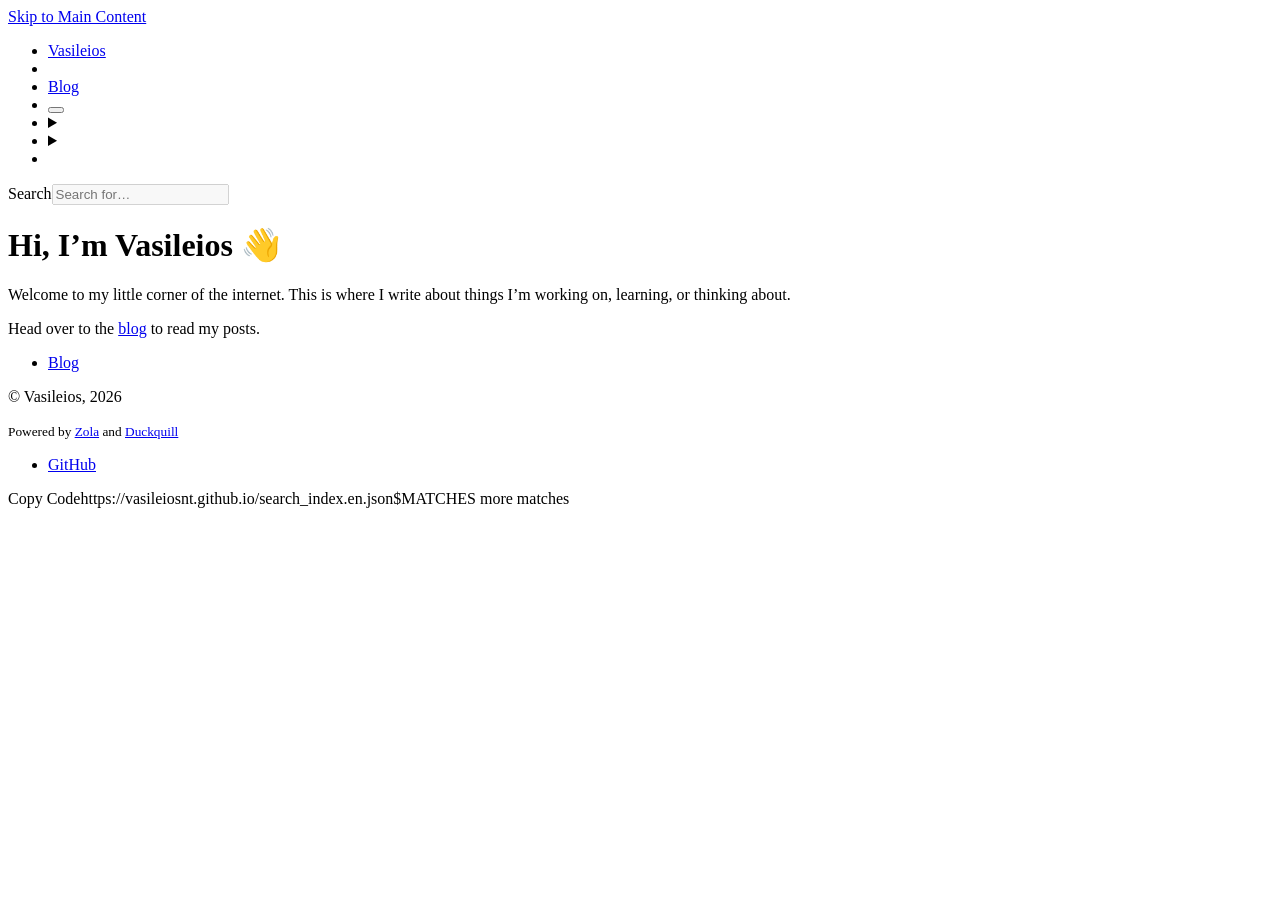
<file: index.html>
<!doctype html><html lang=en xmlns=http://www.w3.org/1999/xhtml><head><meta charset=UTF-8><meta content="Personal blog of Vasileios Ntousis." name=description><meta content="width=device-width,initial-scale=1" name=viewport><meta content=#3f4f40 name=theme-color><meta content=#7ca17d media=(prefers-color-scheme:dark) name=theme-color><meta content="default-src 'none';font-src 'self';img-src 'self' https: data:;media-src 'self' https:;style-src 'self' 'unsafe-inline';frame-src https://player.vimeo.com https://www.youtube-nocookie.com https://toot.community;base-uri 'vasileiosnt.github.io';form-action 'none';connect-src 'self' https://toot.community;script-src 'self' 'self'" http-equiv=content-security-policy><title>Vasileios</title><link href=https://vasileiosnt.github.io/ rel=canonical><link href=https://vasileiosnt.github.io/favicon.png rel=icon type=image/png><link href=https://vasileiosnt.github.io/apple-touch-icon.png rel=apple-touch-icon sizes=180x180 type=image/png><link title="Vasileios - RSS Feed" href=https://vasileiosnt.github.io/rss.xml rel=alternate type=application/rss+xml><link title="Vasileios - Atom Feed" href=https://vasileiosnt.github.io/atom.xml rel=alternate type=application/atom+xml><style>:root{--accent-color:#3f4f40}[data-theme=dark]{--accent-color:#7ca17d}@media (prefers-color-scheme:dark){:root:not([data-theme=light]){--accent-color:#7ca17d}}</style><link href=https://vasileiosnt.github.io/style.css rel=stylesheet><link href=https://vasileiosnt.github.io/icons.css rel=stylesheet><link href=https://vasileiosnt.github.io/custom.css rel=stylesheet><script defer src=https://vasileiosnt.github.io/closable.js></script><script defer src=https://vasileiosnt.github.io/copy-button.js></script><script defer src=https://vasileiosnt.github.io/fuse.js></script><script defer src=https://vasileiosnt.github.io/search-fuse.js></script><script defer src=https://vasileiosnt.github.io/theme-switcher.js></script><meta content=Vasileios property=og:site_name><meta content=Vasileios property=og:title><meta content=https://vasileiosnt.github.io/ property=og:url><meta content="Personal blog of Vasileios Ntousis." property=og:description><meta content=https://vasileiosnt.github.io/card.png property=og:image><meta content=en_US property=og:locale><body><header id=site-nav><nav><a href=#main-content tabindex=0> Skip to Main Content </a><ul><li id=home><a class=active href=https://vasileiosnt.github.io> <i class=icon></i>Vasileios</a><li class=divider><li><a href=https://vasileiosnt.github.io/blog/>Blog</a><li id=search><button class=circle id=search-toggle title=Search><i class=icon></i></button><li id=theme-switcher><details class=closable><summary class=circle title=Theme><i class=icon></i></summary> <ul><li><button title="Switch to Light Theme" class=circle id=theme-light><i class=icon></i></button><li><button title="Switch to Dark Theme" class=circle id=theme-dark><i class=icon></i></button><li><button title="Use System Theme" class=circle id=theme-system><i class=icon></i></button></ul></details><li id=feed><details class=closable><summary class=circle title=Feed><i class=icon></i></summary> <ul><li><a href=https://vasileiosnt.github.io/rss.xml>RSS</a><li><a href=https://vasileiosnt.github.io/atom.xml>Atom</a></ul></details><li id=repo><a class=circle href=https://github.com/VasileiosNt/vasileiosnt.github.io title=Repository> <i class=icon></i> </a></ul></nav><div id=search-container><label class=visually-hidden for=search-bar>Search</label><input placeholder="Search for…" autocomplete=off disabled id=search-bar type=search><div id=search-results-container><div id=search-results></div></div></div></header><main id=main-content><h1 id=hi-i-m-vasileios-wave><a aria-label="Anchor link for: hi-i-m-vasileios-wave" class=zola-anchor href=#hi-i-m-vasileios-wave><i class=icon></i></a> Hi, I’m Vasileios 👋</h1><p>Welcome to my little corner of the internet. This is where I write about things I’m working on, learning, or thinking about.<p>Head over to the <a href=https://vasileiosnt.github.io/blog/>blog</a> to read my posts.</main><footer id=site-footer><nav><ul><li><a href=https://vasileiosnt.github.io/blog/>Blog</a></ul></nav><p>© Vasileios, 2026<p><small>Powered by <a class="link external" href=https://www.getzola.org>Zola</a> and <a class="link external" href=https://duckquill.daudix.one>Duckquill</a> </small><ul id=external-links><li><a rel=" me" href=https://github.com/VasileiosNt title=GitHub> <i style="--icon:url(&#34;data:image/svg+xml,%3Csvg role='img' viewBox='0 0 24 24' xmlns='http://www.w3.org/2000/svg'%3E%3Ctitle%3EGitHub%3C/title%3E%3Cpath d='M12 .297c-6.63 0-12 5.373-12 12 0 5.303 3.438 9.8 8.205 11.385.6.113.82-.258.82-.577 0-.285-.01-1.04-.015-2.04-3.338.724-4.042-1.61-4.042-1.61C4.422 18.07 3.633 17.7 3.633 17.7c-1.087-.744.084-.729.084-.729 1.205.084 1.838 1.236 1.838 1.236 1.07 1.835 2.809 1.305 3.495.998.108-.776.417-1.305.76-1.605-2.665-.3-5.466-1.332-5.466-5.93 0-1.31.465-2.38 1.235-3.22-.135-.303-.54-1.523.105-3.176 0 0 1.005-.322 3.3 1.23.96-.267 1.98-.399 3-.405 1.02.006 2.04.138 3 .405 2.28-1.552 3.285-1.23 3.285-1.23.645 1.653.24 2.873.12 3.176.765.84 1.23 1.91 1.23 3.22 0 4.61-2.805 5.625-5.475 5.92.42.36.81 1.096.81 2.22 0 1.606-.015 2.896-.015 3.286 0 .315.21.69.825.57C20.565 22.092 24 17.592 24 12.297c0-6.627-5.373-12-12-12'/%3E%3C/svg%3E&#34;)" class=icon></i> <span>GitHub</span> </a></ul></footer><span class=hidden id=copy-code-text>Copy Code</span><span class=hidden id=search-index>https://vasileiosnt.github.io/search_index.en.json</span><span class=hidden id=more-matches-text>$MATCHES more matches</span><style>:root{--alert-note-text:"Note";--alert-tip-text:"Tip";--alert-important-text:"Important";--alert-warning-text:"Warning";--alert-caution-text:"Caution"}</style>
</file>
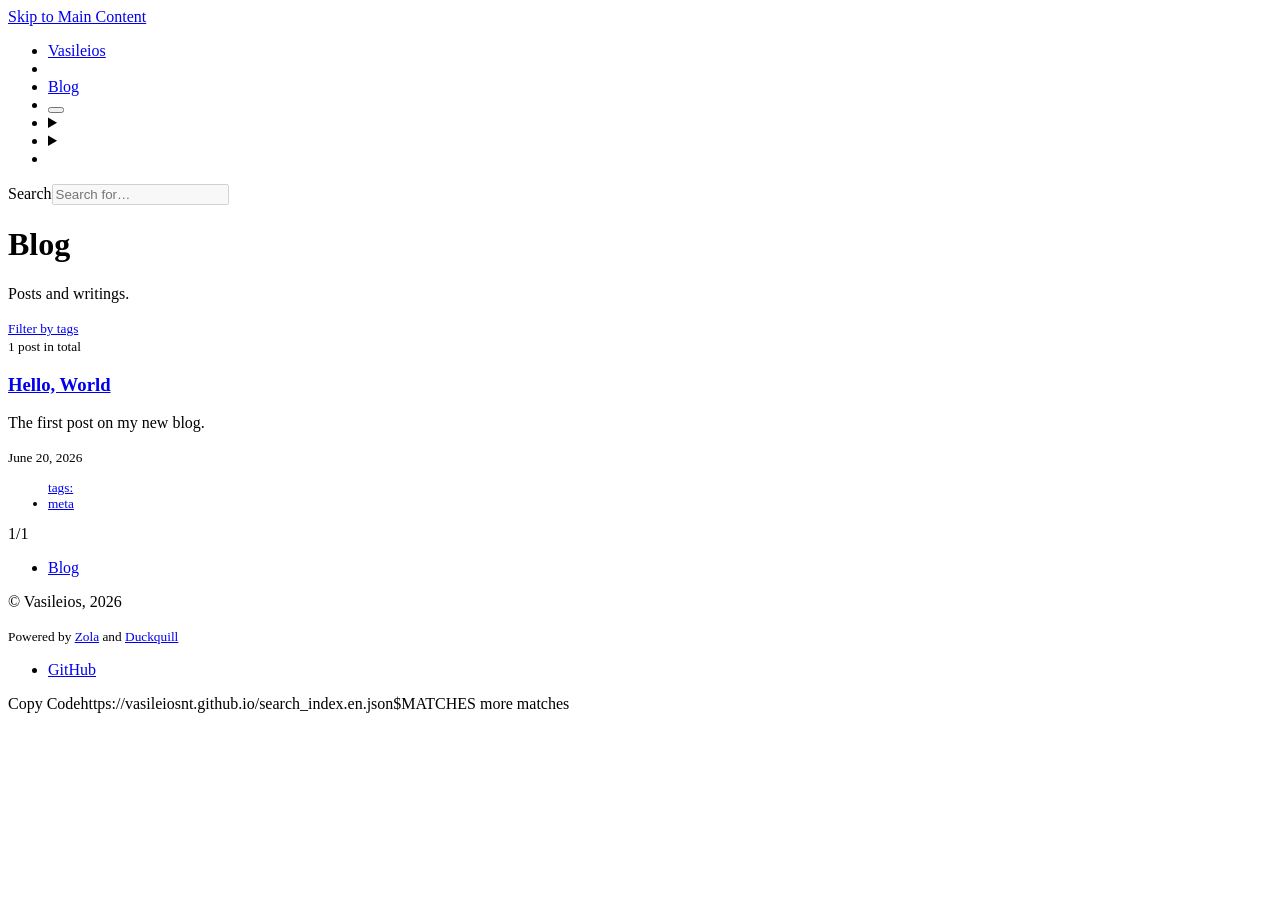
<file: blog/index.html>
<!doctype html><html lang=en xmlns=http://www.w3.org/1999/xhtml><head><meta charset=UTF-8><meta content="Personal blog of Vasileios Ntousis." name=description><meta content="width=device-width,initial-scale=1" name=viewport><meta content=#3f4f40 name=theme-color><meta content=#7ca17d media=(prefers-color-scheme:dark) name=theme-color><meta content="default-src 'none';font-src 'self';img-src 'self' https: data:;media-src 'self' https:;style-src 'self' 'unsafe-inline';frame-src https://player.vimeo.com https://www.youtube-nocookie.com https://toot.community;base-uri 'vasileiosnt.github.io';form-action 'none';connect-src 'self' https://toot.community;script-src 'self' 'self'" http-equiv=content-security-policy><title>Blog - Vasileios</title><link href=https://vasileiosnt.github.io/blog/ rel=canonical><link href=https://vasileiosnt.github.io/favicon.png rel=icon type=image/png><link href=https://vasileiosnt.github.io/apple-touch-icon.png rel=apple-touch-icon sizes=180x180 type=image/png><link title="Vasileios - RSS Feed" href=https://vasileiosnt.github.io/rss.xml rel=alternate type=application/rss+xml><link title="Vasileios - Atom Feed" href=https://vasileiosnt.github.io/atom.xml rel=alternate type=application/atom+xml><style>:root{--accent-color:#3f4f40}[data-theme=dark]{--accent-color:#7ca17d}@media (prefers-color-scheme:dark){:root:not([data-theme=light]){--accent-color:#7ca17d}}</style><link href=https://vasileiosnt.github.io/style.css rel=stylesheet><link href=https://vasileiosnt.github.io/icons.css rel=stylesheet><link href=https://vasileiosnt.github.io/custom.css rel=stylesheet><script defer src=https://vasileiosnt.github.io/closable.js></script><script defer src=https://vasileiosnt.github.io/copy-button.js></script><script defer src=https://vasileiosnt.github.io/fuse.js></script><script defer src=https://vasileiosnt.github.io/search-fuse.js></script><script defer src=https://vasileiosnt.github.io/theme-switcher.js></script><meta content=Vasileios property=og:site_name><meta content="Blog - Vasileios" property=og:title><meta content=https://vasileiosnt.github.io/blog/ property=og:url><meta content="Personal blog of Vasileios Ntousis." property=og:description><meta content=https://vasileiosnt.github.io/card.png property=og:image><meta content=en_US property=og:locale><body><header id=site-nav><nav><a href=#main-content tabindex=0> Skip to Main Content </a><ul><li id=home><a href=https://vasileiosnt.github.io> <i class=icon></i>Vasileios</a><li class=divider><li><a class=active href=https://vasileiosnt.github.io/blog/>Blog</a><li id=search><button class=circle id=search-toggle title=Search><i class=icon></i></button><li id=theme-switcher><details class=closable><summary class=circle title=Theme><i class=icon></i></summary> <ul><li><button title="Switch to Light Theme" class=circle id=theme-light><i class=icon></i></button><li><button title="Switch to Dark Theme" class=circle id=theme-dark><i class=icon></i></button><li><button title="Use System Theme" class=circle id=theme-system><i class=icon></i></button></ul></details><li id=feed><details class=closable><summary class=circle title=Feed><i class=icon></i></summary> <ul><li><a href=https://vasileiosnt.github.io/rss.xml>RSS</a><li><a href=https://vasileiosnt.github.io/atom.xml>Atom</a></ul></details><li id=repo><a class=circle href=https://github.com/VasileiosNt/vasileiosnt.github.io title=Repository> <i class=icon></i> </a></ul></nav><div id=search-container><label class=visually-hidden for=search-bar>Search</label><input placeholder="Search for…" autocomplete=off disabled id=search-bar type=search><div id=search-results-container><div id=search-results></div></div></div></header><main id=main-content><h1>Blog</h1><p>Posts and writings.<p><small><a href=https://vasileiosnt.github.io/tags> Filter by tags </a> <br> 1 post in total </small><div id=article-list><article><a href=https://vasileiosnt.github.io/blog/hello-world/></a><h3><a href=https://vasileiosnt.github.io/blog/hello-world/> Hello, World </a></h3><p>The first post on my new blog.<div class=details><small> <time datetime=2026-06-20T00:00:00+00:00 pubdate>June 20, 2026</time></small><small> <ul class=tags><a class=tag href=https://vasileiosnt.github.io/tags>tags:</a><li><a class=tag href=https://vasileiosnt.github.io/tags/meta/>meta</a></ul> </small></div></article></div><nav id=paginator><span id=paginator-first title=First> <i class=icon></i> </span><span id=paginator-previous title=Previous> <i class=icon></i> </span><span id=paginator-counter>1/1</span><span id=paginator-next title=Next> <i class=icon></i> </span><span id=paginator-last title=Last> <i class=icon></i> </span></nav></main><footer id=site-footer><nav><ul><li><a class=active href=https://vasileiosnt.github.io/blog/>Blog</a></ul></nav><p>© Vasileios, 2026<p><small>Powered by <a class="link external" href=https://www.getzola.org>Zola</a> and <a class="link external" href=https://duckquill.daudix.one>Duckquill</a> </small><ul id=external-links><li><a rel=" me" href=https://github.com/VasileiosNt title=GitHub> <i style="--icon:url(&#34;data:image/svg+xml,%3Csvg role='img' viewBox='0 0 24 24' xmlns='http://www.w3.org/2000/svg'%3E%3Ctitle%3EGitHub%3C/title%3E%3Cpath d='M12 .297c-6.63 0-12 5.373-12 12 0 5.303 3.438 9.8 8.205 11.385.6.113.82-.258.82-.577 0-.285-.01-1.04-.015-2.04-3.338.724-4.042-1.61-4.042-1.61C4.422 18.07 3.633 17.7 3.633 17.7c-1.087-.744.084-.729.084-.729 1.205.084 1.838 1.236 1.838 1.236 1.07 1.835 2.809 1.305 3.495.998.108-.776.417-1.305.76-1.605-2.665-.3-5.466-1.332-5.466-5.93 0-1.31.465-2.38 1.235-3.22-.135-.303-.54-1.523.105-3.176 0 0 1.005-.322 3.3 1.23.96-.267 1.98-.399 3-.405 1.02.006 2.04.138 3 .405 2.28-1.552 3.285-1.23 3.285-1.23.645 1.653.24 2.873.12 3.176.765.84 1.23 1.91 1.23 3.22 0 4.61-2.805 5.625-5.475 5.92.42.36.81 1.096.81 2.22 0 1.606-.015 2.896-.015 3.286 0 .315.21.69.825.57C20.565 22.092 24 17.592 24 12.297c0-6.627-5.373-12-12-12'/%3E%3C/svg%3E&#34;)" class=icon></i> <span>GitHub</span> </a></ul></footer><span class=hidden id=copy-code-text>Copy Code</span><span class=hidden id=search-index>https://vasileiosnt.github.io/search_index.en.json</span><span class=hidden id=more-matches-text>$MATCHES more matches</span><style>:root{--alert-note-text:"Note";--alert-tip-text:"Tip";--alert-important-text:"Important";--alert-warning-text:"Warning";--alert-caution-text:"Caution"}</style>
</file>
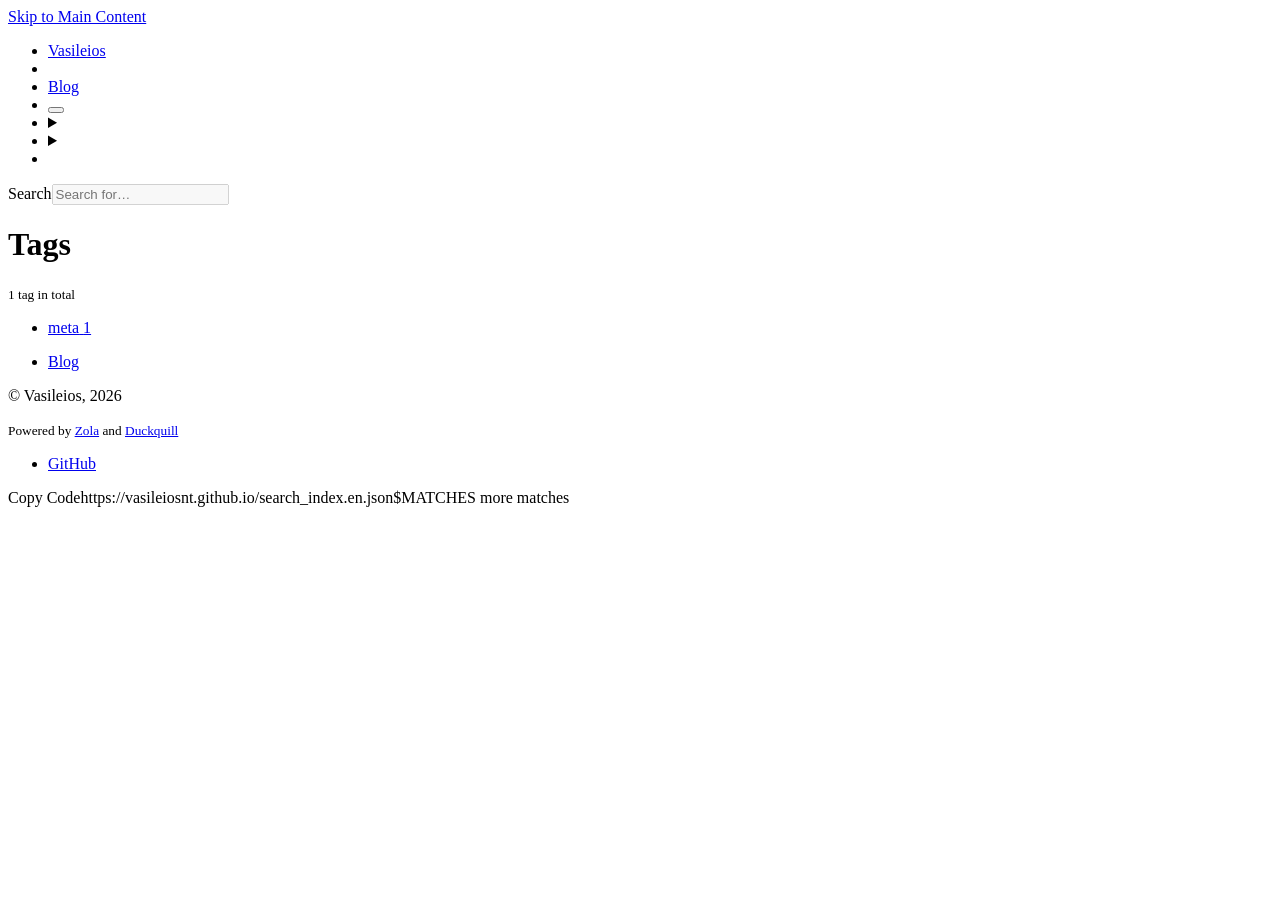
<file: tags/index.html>
<!doctype html><html lang=en xmlns=http://www.w3.org/1999/xhtml><head><meta charset=UTF-8><meta content="Personal blog of Vasileios Ntousis." name=description><meta content="width=device-width,initial-scale=1" name=viewport><meta content=#3f4f40 name=theme-color><meta content=#7ca17d media=(prefers-color-scheme:dark) name=theme-color><meta content="default-src 'none';font-src 'self';img-src 'self' https: data:;media-src 'self' https:;style-src 'self' 'unsafe-inline';frame-src https://player.vimeo.com https://www.youtube-nocookie.com https://toot.community;base-uri 'vasileiosnt.github.io';form-action 'none';connect-src 'self' https://toot.community;script-src 'self' 'self'" http-equiv=content-security-policy><title>Tags - Vasileios</title><link href=https://vasileiosnt.github.io/tags/ rel=canonical><link href=https://vasileiosnt.github.io/favicon.png rel=icon type=image/png><link href=https://vasileiosnt.github.io/apple-touch-icon.png rel=apple-touch-icon sizes=180x180 type=image/png><link title="Vasileios - RSS Feed" href=https://vasileiosnt.github.io/rss.xml rel=alternate type=application/rss+xml><link title="Vasileios - Atom Feed" href=https://vasileiosnt.github.io/atom.xml rel=alternate type=application/atom+xml><style>:root{--accent-color:#3f4f40}[data-theme=dark]{--accent-color:#7ca17d}@media (prefers-color-scheme:dark){:root:not([data-theme=light]){--accent-color:#7ca17d}}</style><link href=https://vasileiosnt.github.io/style.css rel=stylesheet><link href=https://vasileiosnt.github.io/icons.css rel=stylesheet><link href=https://vasileiosnt.github.io/custom.css rel=stylesheet><script defer src=https://vasileiosnt.github.io/closable.js></script><script defer src=https://vasileiosnt.github.io/copy-button.js></script><script defer src=https://vasileiosnt.github.io/fuse.js></script><script defer src=https://vasileiosnt.github.io/search-fuse.js></script><script defer src=https://vasileiosnt.github.io/theme-switcher.js></script><meta content=Vasileios property=og:site_name><meta content="Tags - Vasileios" property=og:title><meta content=https://vasileiosnt.github.io/tags/ property=og:url><meta content="Personal blog of Vasileios Ntousis." property=og:description><meta content=https://vasileiosnt.github.io/card.png property=og:image><meta content=en_US property=og:locale><body><header id=site-nav><nav><a href=#main-content tabindex=0> Skip to Main Content </a><ul><li id=home><a href=https://vasileiosnt.github.io> <i class=icon></i>Vasileios</a><li class=divider><li><a href=https://vasileiosnt.github.io/blog/>Blog</a><li id=search><button class=circle id=search-toggle title=Search><i class=icon></i></button><li id=theme-switcher><details class=closable><summary class=circle title=Theme><i class=icon></i></summary> <ul><li><button title="Switch to Light Theme" class=circle id=theme-light><i class=icon></i></button><li><button title="Switch to Dark Theme" class=circle id=theme-dark><i class=icon></i></button><li><button title="Use System Theme" class=circle id=theme-system><i class=icon></i></button></ul></details><li id=feed><details class=closable><summary class=circle title=Feed><i class=icon></i></summary> <ul><li><a href=https://vasileiosnt.github.io/rss.xml>RSS</a><li><a href=https://vasileiosnt.github.io/atom.xml>Atom</a></ul></details><li id=repo><a class=circle href=https://github.com/VasileiosNt/vasileiosnt.github.io title=Repository> <i class=icon></i> </a></ul></nav><div id=search-container><label class=visually-hidden for=search-bar>Search</label><input placeholder="Search for…" autocomplete=off disabled id=search-bar type=search><div id=search-results-container><div id=search-results></div></div></div></header><main id=main-content><h1>Tags</h1><p><small>1 tag in total</small><ul class=tags><li><a href=https://vasileiosnt.github.io/tags/meta> <span class=tag>meta</span> <span class=count>1</span> </a></ul></main><footer id=site-footer><nav><ul><li><a href=https://vasileiosnt.github.io/blog/>Blog</a></ul></nav><p>© Vasileios, 2026<p><small>Powered by <a class="link external" href=https://www.getzola.org>Zola</a> and <a class="link external" href=https://duckquill.daudix.one>Duckquill</a> </small><ul id=external-links><li><a rel=" me" href=https://github.com/VasileiosNt title=GitHub> <i style="--icon:url(&#34;data:image/svg+xml,%3Csvg role='img' viewBox='0 0 24 24' xmlns='http://www.w3.org/2000/svg'%3E%3Ctitle%3EGitHub%3C/title%3E%3Cpath d='M12 .297c-6.63 0-12 5.373-12 12 0 5.303 3.438 9.8 8.205 11.385.6.113.82-.258.82-.577 0-.285-.01-1.04-.015-2.04-3.338.724-4.042-1.61-4.042-1.61C4.422 18.07 3.633 17.7 3.633 17.7c-1.087-.744.084-.729.084-.729 1.205.084 1.838 1.236 1.838 1.236 1.07 1.835 2.809 1.305 3.495.998.108-.776.417-1.305.76-1.605-2.665-.3-5.466-1.332-5.466-5.93 0-1.31.465-2.38 1.235-3.22-.135-.303-.54-1.523.105-3.176 0 0 1.005-.322 3.3 1.23.96-.267 1.98-.399 3-.405 1.02.006 2.04.138 3 .405 2.28-1.552 3.285-1.23 3.285-1.23.645 1.653.24 2.873.12 3.176.765.84 1.23 1.91 1.23 3.22 0 4.61-2.805 5.625-5.475 5.92.42.36.81 1.096.81 2.22 0 1.606-.015 2.896-.015 3.286 0 .315.21.69.825.57C20.565 22.092 24 17.592 24 12.297c0-6.627-5.373-12-12-12'/%3E%3C/svg%3E&#34;)" class=icon></i> <span>GitHub</span> </a></ul></footer><span class=hidden id=copy-code-text>Copy Code</span><span class=hidden id=search-index>https://vasileiosnt.github.io/search_index.en.json</span><span class=hidden id=more-matches-text>$MATCHES more matches</span><style>:root{--alert-note-text:"Note";--alert-tip-text:"Tip";--alert-important-text:"Important";--alert-warning-text:"Warning";--alert-caution-text:"Caution"}</style>
</file>
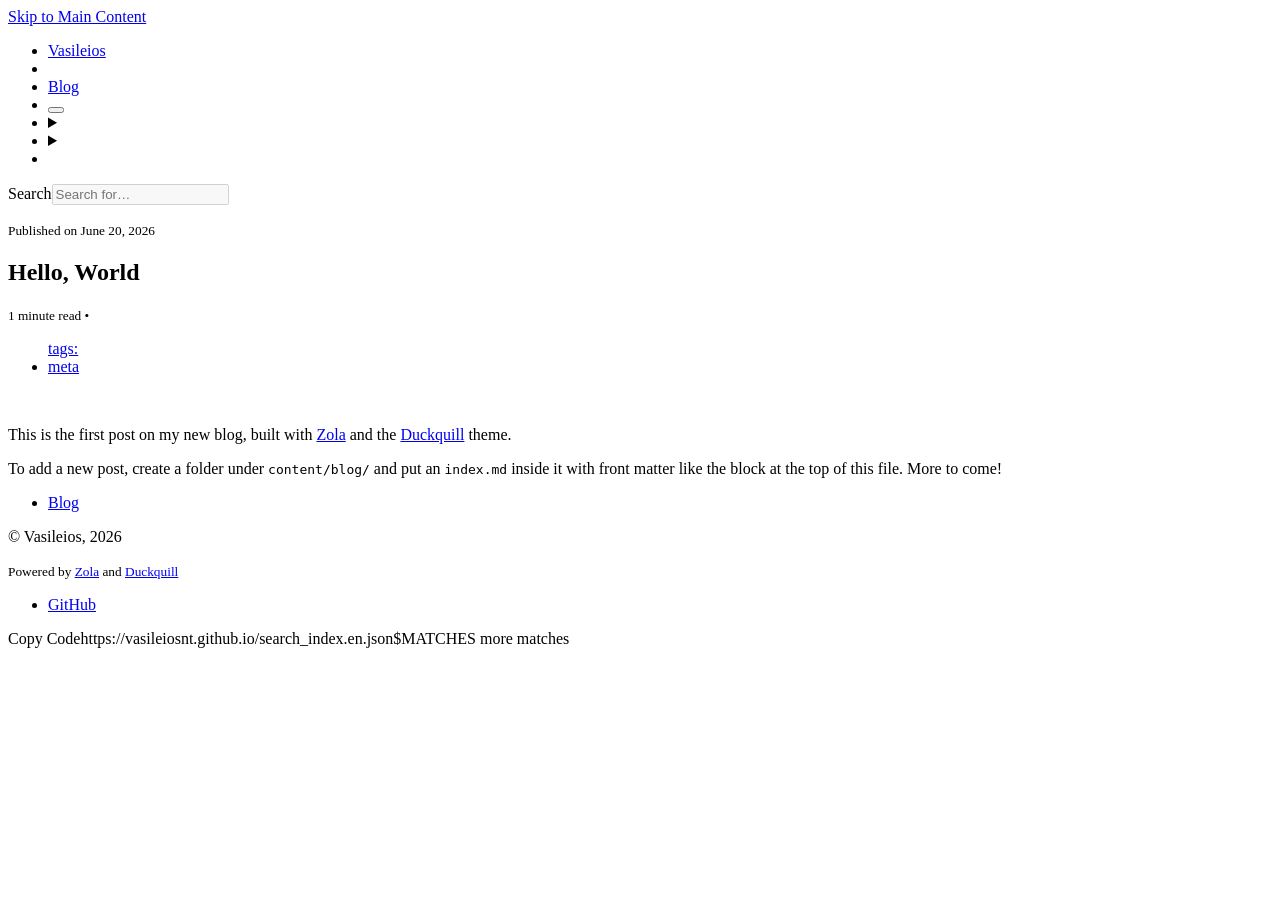
<file: blog/hello-world/index.html>
<!doctype html><html lang=en xmlns=http://www.w3.org/1999/xhtml><head><meta charset=UTF-8><meta content="Personal blog of Vasileios Ntousis." name=description><meta content="width=device-width,initial-scale=1" name=viewport><meta content=#3f4f40 name=theme-color><meta content=#7ca17d media=(prefers-color-scheme:dark) name=theme-color><meta content="default-src 'none';font-src 'self';img-src 'self' https: data:;media-src 'self' https:;style-src 'self' 'unsafe-inline';frame-src https://player.vimeo.com https://www.youtube-nocookie.com https://toot.community;base-uri 'vasileiosnt.github.io';form-action 'none';connect-src 'self' https://toot.community;script-src 'self' 'self'" http-equiv=content-security-policy><title>Hello, World - Vasileios</title><link href=https://vasileiosnt.github.io/blog/hello-world/ rel=canonical><link href=https://vasileiosnt.github.io/favicon.png rel=icon type=image/png><link href=https://vasileiosnt.github.io/apple-touch-icon.png rel=apple-touch-icon sizes=180x180 type=image/png><link title="Vasileios - RSS Feed" href=https://vasileiosnt.github.io/rss.xml rel=alternate type=application/rss+xml><link title="Vasileios - Atom Feed" href=https://vasileiosnt.github.io/atom.xml rel=alternate type=application/atom+xml><style>:root{--accent-color:#3f4f40}[data-theme=dark]{--accent-color:#7ca17d}@media (prefers-color-scheme:dark){:root:not([data-theme=light]){--accent-color:#7ca17d}}</style><link href=https://vasileiosnt.github.io/style.css rel=stylesheet><link href=https://vasileiosnt.github.io/icons.css rel=stylesheet><link href=https://vasileiosnt.github.io/custom.css rel=stylesheet><script defer src=https://vasileiosnt.github.io/closable.js></script><script defer src=https://vasileiosnt.github.io/copy-button.js></script><script defer src=https://vasileiosnt.github.io/fuse.js></script><script defer src=https://vasileiosnt.github.io/search-fuse.js></script><script defer src=https://vasileiosnt.github.io/theme-switcher.js></script><meta content=Vasileios property=og:site_name><meta content="Hello, World - Vasileios" property=og:title><meta content=https://vasileiosnt.github.io/blog/hello-world/ property=og:url><meta content="The first post on my new blog." property=og:description><meta content=https://vasileiosnt.github.io/card.png property=og:image><meta content=en_US property=og:locale><body><header id=site-nav><nav><a href=#main-content tabindex=0> Skip to Main Content </a><ul><li id=home><a href=https://vasileiosnt.github.io> <i class=icon></i>Vasileios</a><li class=divider><li><a href=https://vasileiosnt.github.io/blog/>Blog</a><li id=search><button class=circle id=search-toggle title=Search><i class=icon></i></button><li id=theme-switcher><details class=closable><summary class=circle title=Theme><i class=icon></i></summary> <ul><li><button title="Switch to Light Theme" class=circle id=theme-light><i class=icon></i></button><li><button title="Switch to Dark Theme" class=circle id=theme-dark><i class=icon></i></button><li><button title="Use System Theme" class=circle id=theme-system><i class=icon></i></button></ul></details><li id=feed><details class=closable><summary class=circle title=Feed><i class=icon></i></summary> <ul><li><a href=https://vasileiosnt.github.io/rss.xml>RSS</a><li><a href=https://vasileiosnt.github.io/atom.xml>Atom</a></ul></details><li id=repo><a class=circle href=https://github.com/VasileiosNt/vasileiosnt.github.io title=Repository> <i class=icon></i> </a></ul></nav><div id=search-container><label class=visually-hidden for=search-bar>Search</label><input placeholder="Search for…" autocomplete=off disabled id=search-bar type=search><div id=search-results-container><div id=search-results></div></div></div></header><main id=main-content><article><div id=heading><p><small> <time datetime=" 2026-06-20T00:00:00+00:00">Published on June 20, 2026</time></small><h1>Hello, World</h1><p><small><span>1 minute read</span><span> • </span></small><ul class=tags><a class=tag href=https://vasileiosnt.github.io/tags>tags:</a><li><a class=tag href=https://vasileiosnt.github.io/tags/meta/>meta</a></ul><br></div><div id=buttons-container><a title="Go to Top" href=#top id=go-to-top><i class=icon></i></a><a href="https://shareopenly.org/share/?url=https://vasileiosnt.github.io/blog/hello-world/&text=The%20first%20post%20on%20my%20new%20blog." id=share title=Share><i class=icon></i></a><a title="File an Issue" href=https://github.com/VasileiosNt/vasileiosnt.github.io/issues id=issue><i class=icon></i></a></div><p>This is the first post on my new blog, built with <a href=https://www.getzola.org rel=external>Zola</a> and the <a href=https://codeberg.org/daudix/duckquill rel=external>Duckquill</a> theme.<p>To add a new post, create a folder under <code>content/blog/</code> and put an <code>index.md</code> inside it with front matter like the block at the top of this file. More to come!</article></main><footer id=site-footer><nav><ul><li><a href=https://vasileiosnt.github.io/blog/>Blog</a></ul></nav><p>© Vasileios, 2026<p><small>Powered by <a class="link external" href=https://www.getzola.org>Zola</a> and <a class="link external" href=https://duckquill.daudix.one>Duckquill</a> </small><ul id=external-links><li><a rel=" me" href=https://github.com/VasileiosNt title=GitHub> <i style="--icon:url(&#34;data:image/svg+xml,%3Csvg role='img' viewBox='0 0 24 24' xmlns='http://www.w3.org/2000/svg'%3E%3Ctitle%3EGitHub%3C/title%3E%3Cpath d='M12 .297c-6.63 0-12 5.373-12 12 0 5.303 3.438 9.8 8.205 11.385.6.113.82-.258.82-.577 0-.285-.01-1.04-.015-2.04-3.338.724-4.042-1.61-4.042-1.61C4.422 18.07 3.633 17.7 3.633 17.7c-1.087-.744.084-.729.084-.729 1.205.084 1.838 1.236 1.838 1.236 1.07 1.835 2.809 1.305 3.495.998.108-.776.417-1.305.76-1.605-2.665-.3-5.466-1.332-5.466-5.93 0-1.31.465-2.38 1.235-3.22-.135-.303-.54-1.523.105-3.176 0 0 1.005-.322 3.3 1.23.96-.267 1.98-.399 3-.405 1.02.006 2.04.138 3 .405 2.28-1.552 3.285-1.23 3.285-1.23.645 1.653.24 2.873.12 3.176.765.84 1.23 1.91 1.23 3.22 0 4.61-2.805 5.625-5.475 5.92.42.36.81 1.096.81 2.22 0 1.606-.015 2.896-.015 3.286 0 .315.21.69.825.57C20.565 22.092 24 17.592 24 12.297c0-6.627-5.373-12-12-12'/%3E%3C/svg%3E&#34;)" class=icon></i> <span>GitHub</span> </a></ul></footer><span class=hidden id=copy-code-text>Copy Code</span><span class=hidden id=search-index>https://vasileiosnt.github.io/search_index.en.json</span><span class=hidden id=more-matches-text>$MATCHES more matches</span><style>:root{--alert-note-text:"Note";--alert-tip-text:"Tip";--alert-important-text:"Important";--alert-warning-text:"Warning";--alert-caution-text:"Caution"}</style>
</file>
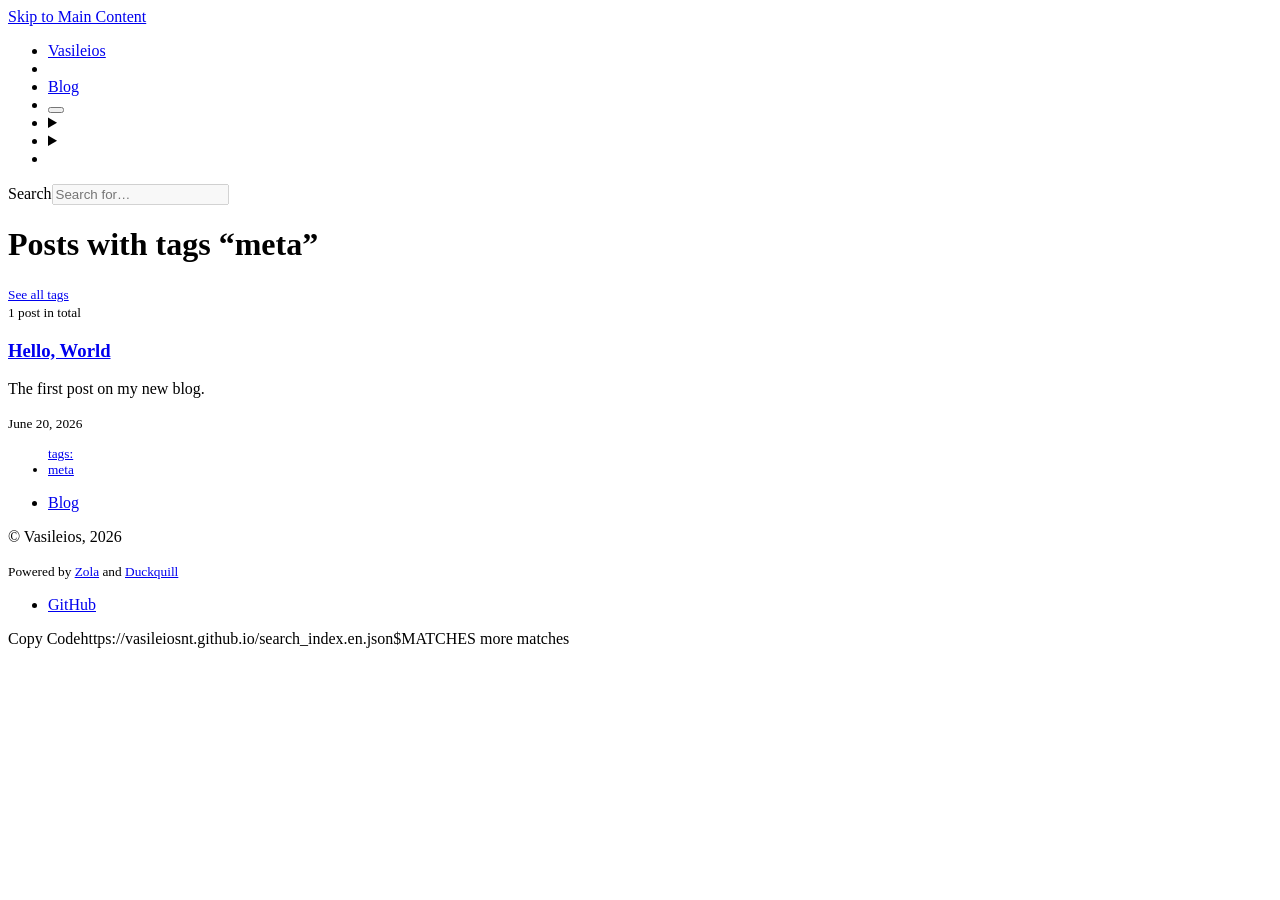
<file: tags/meta/index.html>
<!doctype html><html lang=en xmlns=http://www.w3.org/1999/xhtml><head><meta charset=UTF-8><meta content="Personal blog of Vasileios Ntousis." name=description><meta content="width=device-width,initial-scale=1" name=viewport><meta content=#3f4f40 name=theme-color><meta content=#7ca17d media=(prefers-color-scheme:dark) name=theme-color><meta content="default-src 'none';font-src 'self';img-src 'self' https: data:;media-src 'self' https:;style-src 'self' 'unsafe-inline';frame-src https://player.vimeo.com https://www.youtube-nocookie.com https://toot.community;base-uri 'vasileiosnt.github.io';form-action 'none';connect-src 'self' https://toot.community;script-src 'self' 'self'" http-equiv=content-security-policy><title>meta - Vasileios</title><link href=https://vasileiosnt.github.io/tags/meta/ rel=canonical><link href=https://vasileiosnt.github.io/favicon.png rel=icon type=image/png><link href=https://vasileiosnt.github.io/apple-touch-icon.png rel=apple-touch-icon sizes=180x180 type=image/png><link title="Vasileios - RSS Feed" href=https://vasileiosnt.github.io/rss.xml rel=alternate type=application/rss+xml><link title="Vasileios - Atom Feed" href=https://vasileiosnt.github.io/atom.xml rel=alternate type=application/atom+xml><style>:root{--accent-color:#3f4f40}[data-theme=dark]{--accent-color:#7ca17d}@media (prefers-color-scheme:dark){:root:not([data-theme=light]){--accent-color:#7ca17d}}</style><link href=https://vasileiosnt.github.io/style.css rel=stylesheet><link href=https://vasileiosnt.github.io/icons.css rel=stylesheet><link href=https://vasileiosnt.github.io/custom.css rel=stylesheet><script defer src=https://vasileiosnt.github.io/closable.js></script><script defer src=https://vasileiosnt.github.io/copy-button.js></script><script defer src=https://vasileiosnt.github.io/fuse.js></script><script defer src=https://vasileiosnt.github.io/search-fuse.js></script><script defer src=https://vasileiosnt.github.io/theme-switcher.js></script><meta content=Vasileios property=og:site_name><meta content="meta - Vasileios" property=og:title><meta content=https://vasileiosnt.github.io/tags/meta/ property=og:url><meta content="Personal blog of Vasileios Ntousis." property=og:description><meta content=https://vasileiosnt.github.io/card.png property=og:image><meta content=en_US property=og:locale><body><header id=site-nav><nav><a href=#main-content tabindex=0> Skip to Main Content </a><ul><li id=home><a href=https://vasileiosnt.github.io> <i class=icon></i>Vasileios</a><li class=divider><li><a href=https://vasileiosnt.github.io/blog/>Blog</a><li id=search><button class=circle id=search-toggle title=Search><i class=icon></i></button><li id=theme-switcher><details class=closable><summary class=circle title=Theme><i class=icon></i></summary> <ul><li><button title="Switch to Light Theme" class=circle id=theme-light><i class=icon></i></button><li><button title="Switch to Dark Theme" class=circle id=theme-dark><i class=icon></i></button><li><button title="Use System Theme" class=circle id=theme-system><i class=icon></i></button></ul></details><li id=feed><details class=closable><summary class=circle title=Feed><i class=icon></i></summary> <ul><li><a href=https://vasileiosnt.github.io/rss.xml>RSS</a><li><a href=https://vasileiosnt.github.io/atom.xml>Atom</a></ul></details><li id=repo><a class=circle href=https://github.com/VasileiosNt/vasileiosnt.github.io title=Repository> <i class=icon></i> </a></ul></nav><div id=search-container><label class=visually-hidden for=search-bar>Search</label><input placeholder="Search for…" autocomplete=off disabled id=search-bar type=search><div id=search-results-container><div id=search-results></div></div></div></header><main id=main-content><h1>Posts with tags “meta” <a href=https://vasileiosnt.github.io/tags/meta/atom.xml> <i class="icon feed"></i> </a></h1><p><small> <a href=https://vasileiosnt.github.io/tags>See all tags</a> <br> 1 post in total </small><div id=article-list><article><a href=https://vasileiosnt.github.io/blog/hello-world/></a><h3><a href=https://vasileiosnt.github.io/blog/hello-world/> Hello, World </a></h3><p>The first post on my new blog.<div class=details><small> <time datetime=2026-06-20T00:00:00+00:00 pubdate>June 20, 2026</time></small><small> <ul class=tags><a class=tag href=https://vasileiosnt.github.io/tags>tags:</a><li><a class=tag href=https://vasileiosnt.github.io/tags/meta/>meta</a></ul> </small></div></article></div></main><footer id=site-footer><nav><ul><li><a href=https://vasileiosnt.github.io/blog/>Blog</a></ul></nav><p>© Vasileios, 2026<p><small>Powered by <a class="link external" href=https://www.getzola.org>Zola</a> and <a class="link external" href=https://duckquill.daudix.one>Duckquill</a> </small><ul id=external-links><li><a rel=" me" href=https://github.com/VasileiosNt title=GitHub> <i style="--icon:url(&#34;data:image/svg+xml,%3Csvg role='img' viewBox='0 0 24 24' xmlns='http://www.w3.org/2000/svg'%3E%3Ctitle%3EGitHub%3C/title%3E%3Cpath d='M12 .297c-6.63 0-12 5.373-12 12 0 5.303 3.438 9.8 8.205 11.385.6.113.82-.258.82-.577 0-.285-.01-1.04-.015-2.04-3.338.724-4.042-1.61-4.042-1.61C4.422 18.07 3.633 17.7 3.633 17.7c-1.087-.744.084-.729.084-.729 1.205.084 1.838 1.236 1.838 1.236 1.07 1.835 2.809 1.305 3.495.998.108-.776.417-1.305.76-1.605-2.665-.3-5.466-1.332-5.466-5.93 0-1.31.465-2.38 1.235-3.22-.135-.303-.54-1.523.105-3.176 0 0 1.005-.322 3.3 1.23.96-.267 1.98-.399 3-.405 1.02.006 2.04.138 3 .405 2.28-1.552 3.285-1.23 3.285-1.23.645 1.653.24 2.873.12 3.176.765.84 1.23 1.91 1.23 3.22 0 4.61-2.805 5.625-5.475 5.92.42.36.81 1.096.81 2.22 0 1.606-.015 2.896-.015 3.286 0 .315.21.69.825.57C20.565 22.092 24 17.592 24 12.297c0-6.627-5.373-12-12-12'/%3E%3C/svg%3E&#34;)" class=icon></i> <span>GitHub</span> </a></ul></footer><span class=hidden id=copy-code-text>Copy Code</span><span class=hidden id=search-index>https://vasileiosnt.github.io/search_index.en.json</span><span class=hidden id=more-matches-text>$MATCHES more matches</span><style>:root{--alert-note-text:"Note";--alert-tip-text:"Tip";--alert-important-text:"Important";--alert-warning-text:"Warning";--alert-caution-text:"Caution"}</style>
</file>
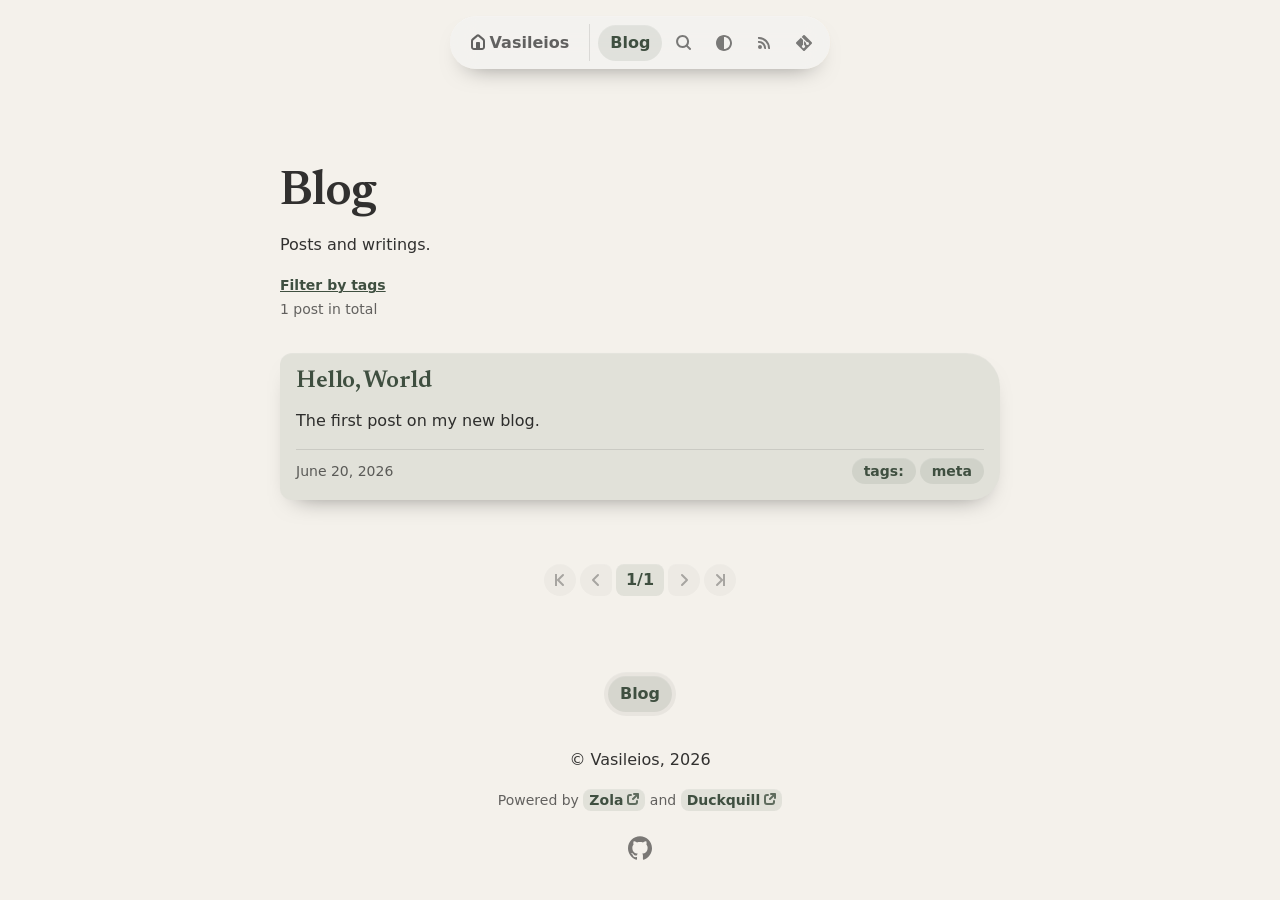
<file: blog/page/1/index.html>
<!doctype html><meta charset=utf-8><title>Redirect</title><script>const target = "https://vasileiosnt.github.io/blog/";
  const hash = window.location.hash || "";
  window.location.replace(target + hash);</script><noscript><meta content="0; url=https://vasileiosnt.github.io/blog/" http-equiv=refresh></noscript><p><a href=https://vasileiosnt.github.io/blog/>Click here</a> to be redirected.
</file>
